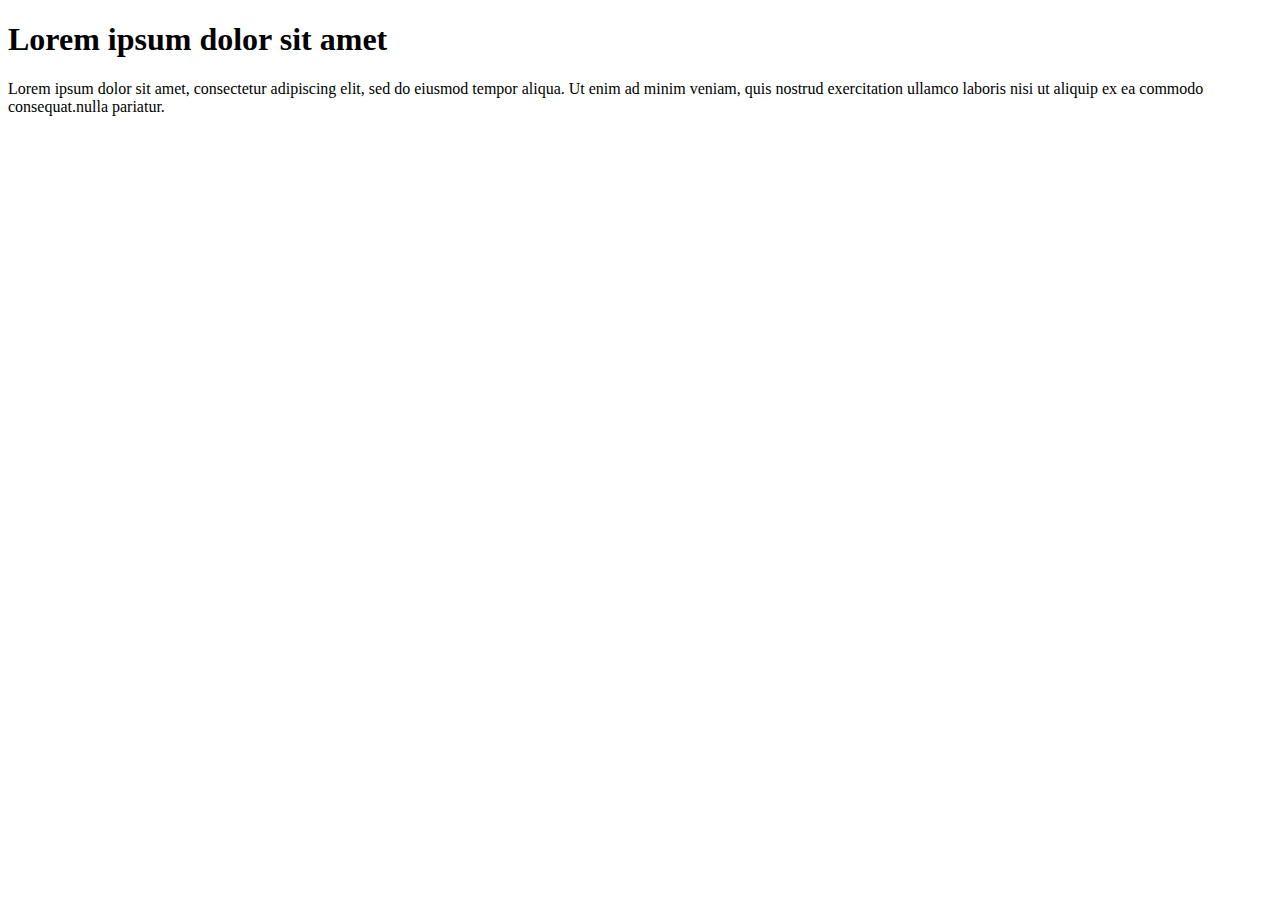
<file: index.html>
<!DOCTYPE html>
<html lang="en">

<head>
    <meta charset="UTF-8">
    <meta name="viewport" content="width=device-width, initial-scale=1.0">
    <title>Document</title>
</head>

<body>

    <div>

        <h1>Lorem ipsum dolor sit amet</h1>

        <p>Lorem ipsum dolor sit amet, consectetur adipiscing elit, sed do eiusmod tempor 
            aliqua. Ut enim ad minim veniam, quis nostrud exercitation ullamco laboris nisi ut aliquip ex ea commodo
            consequat.<span>nulla pariatur.</span> </p>

    </div>



</body>

</html>
</file>
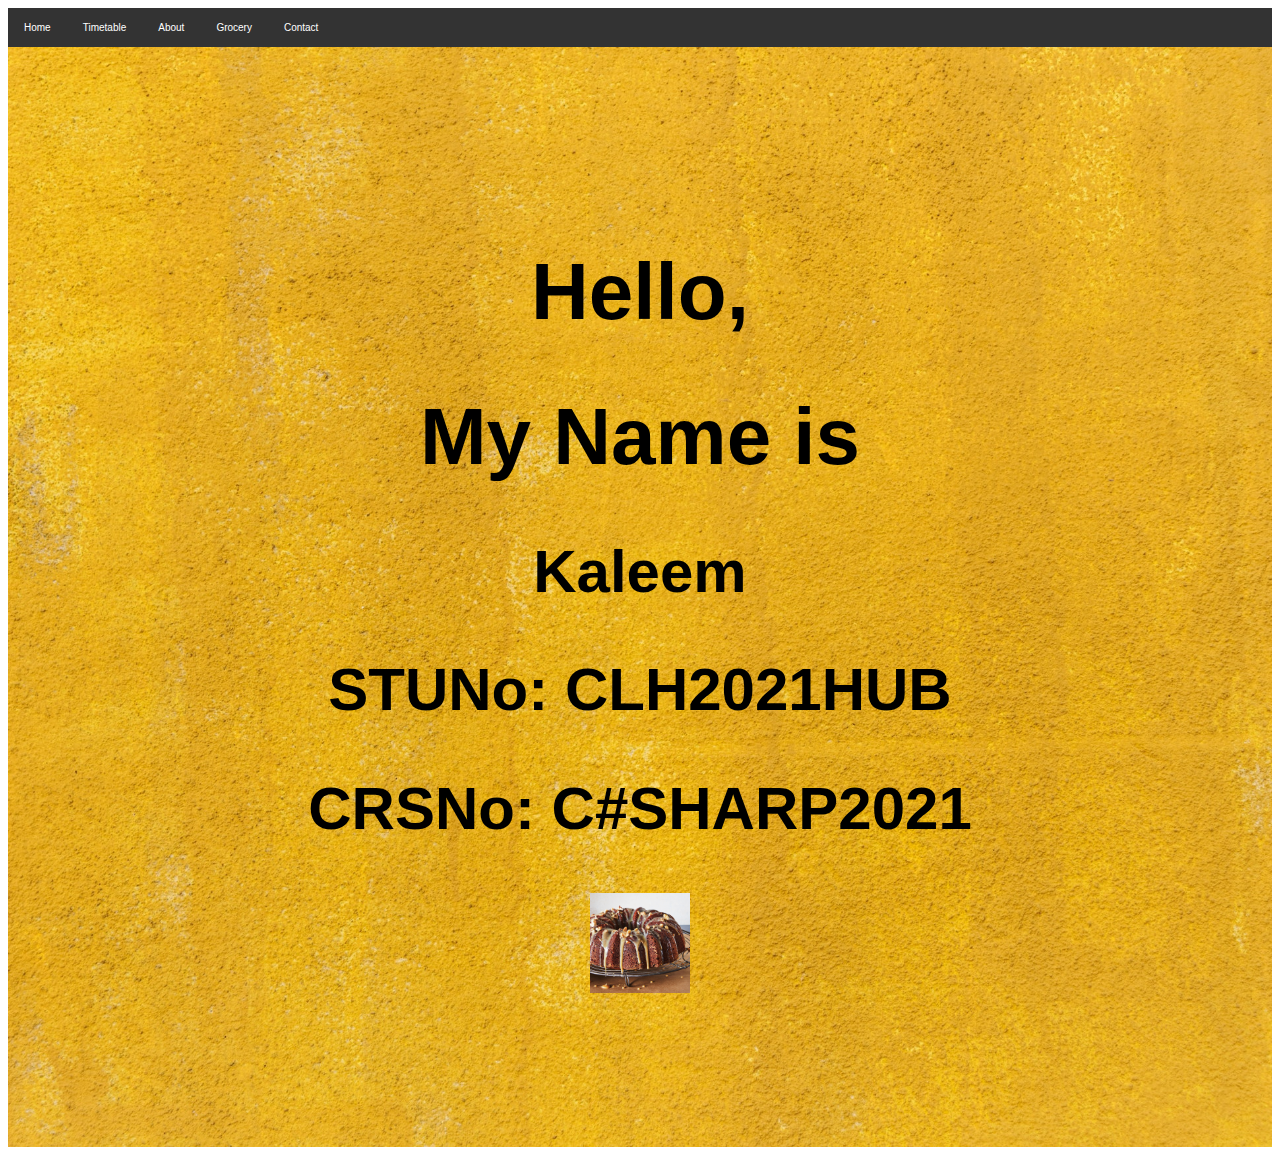
<file: assignment2/index.html>
<!DOCTYPE html>
<html lang="en">

<head>
    <meta charset="UTF-8">
    <meta name="viewport" content="width=device-width, initial-scale=1.0">
    <link rel="stylesheet" href="style.css">
    <title>Home</title>
</head>

<body>

    <ul>
        <li><a class="active" href="index.html">Home</a></li>
        <li><a href="timetable.html">Timetable</a></li>
        <li><a href="about.html">About</a></li>
        <li><a href="grocery.html">Grocery</a></li>
        <li><a href="contact.html">Contact</a></li>
    </ul>


    <!-- Hero Section -->
    <section id="hero">
        <div class="hero container">

            <div>
                <h1>Hello, </h1>
                <h1>My Name is </h1>
                <h2>Kaleem </h2>
                <h2>STUNo: CLH2021HUB </h2>
                <h2>CRSNo: C#SHARP2021 </h2>


                <script>
                    var d = new Date();
                    document.getElementById("demo").innerHTML = d;
                </script> <span></span></h2>

                <a href="mailto:kalimhabeeb@gmail.com" class="cta"><img
                        src="images/coffee-cream-bundt-cake_square.jpg"></a>


            </div>
        </div>
    </section>
    <!-- End Hero Section -->











</body>

</html>
</file>
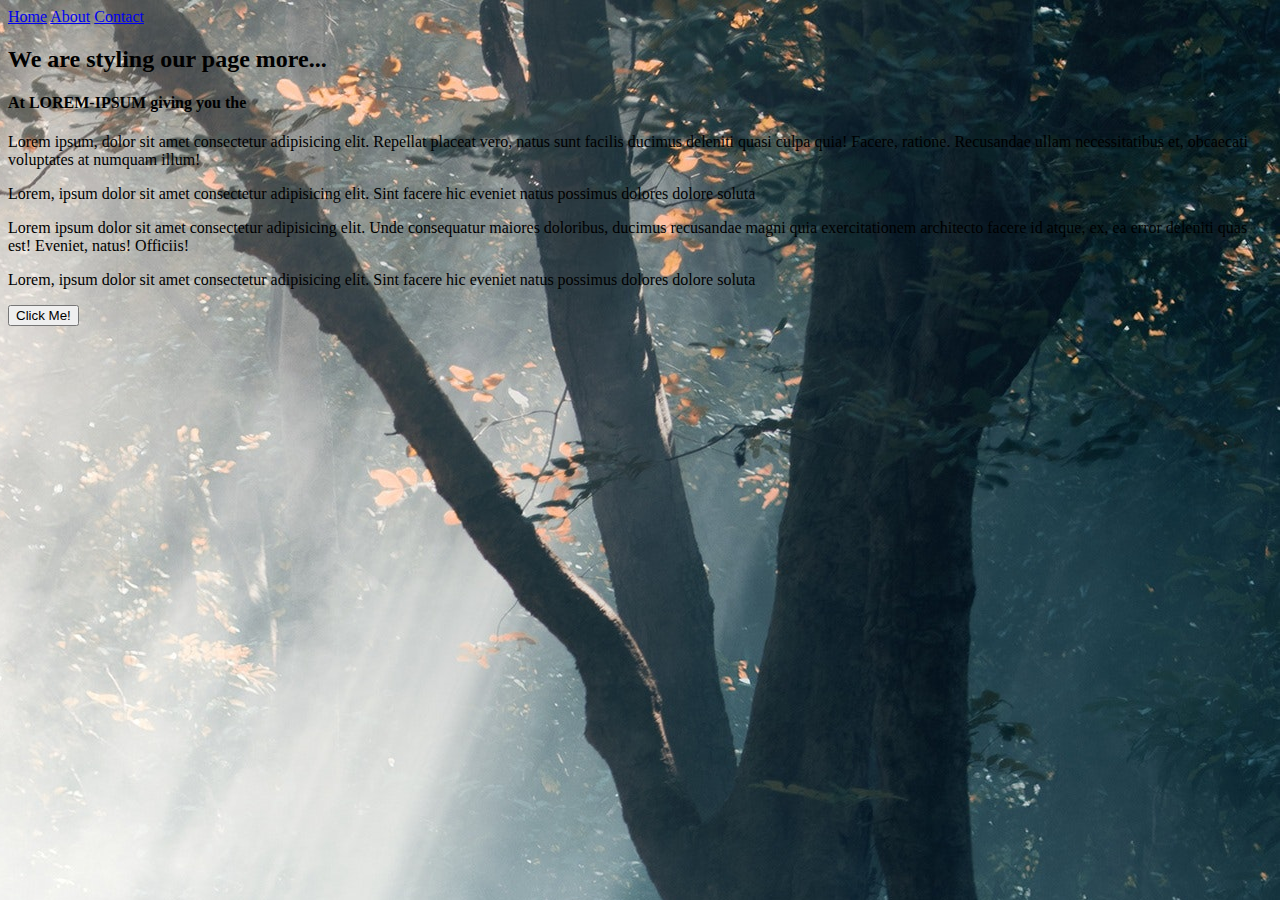
<file: Classwork2 /index.html>
<!DOCTYPE html>
<html lang="en">

<head>
    <meta charset="UTF-8">
    <meta name="viewport" content="width=device-width, initial-scale=1.0">
    <link rel="stylesheet" href="style.css">
    <title>Home</title>
</head>

<body id="changeme">

    <nav>
        <a href="index.html">Home</a>
        <a href="about.html">About</a>
        <a href="contact.html">Contact</a>


    </nav>

    <div>
        <h2>We are styling our page more...</h2>

        <h4>At LOREM-IPSUM giving you the </h4>

        <p>
            Lorem ipsum, dolor sit amet consectetur adipisicing elit. Repellat placeat vero, natus sunt facilis ducimus
            deleniti quasi culpa quia! Facere, ratione. Recusandae ullam necessitatibus et, obcaecati voluptates at
            numquam illum!
        </p>



        <p>
            Lorem, ipsum dolor sit amet consectetur adipisicing elit. Sint facere hic eveniet natus possimus dolores
            dolore
            soluta</p>


        <p>Lorem ipsum dolor sit amet consectetur adipisicing elit. Unde consequatur maiores doloribus, ducimus
            recusandae magni
            quia exercitationem architecto facere id atque, ex, ea error deleniti quas est! Eveniet, natus! Officiis!
        </p>




        <p>
            Lorem, ipsum dolor sit amet consectetur adipisicing elit. Sint facere hic eveniet natus possimus dolores
            dolore
            soluta</p>


    </div>
    <button onclick='changeBackground("background-image: url(images/coffee-cream-bundt-cake_square.jpg)")'>Click
        Me!</button>


    <script>

        function changeBackground(changer) {
            document.getElementById('changeme').style = changer;
        }
    </script>
</body>

</html>
</file>
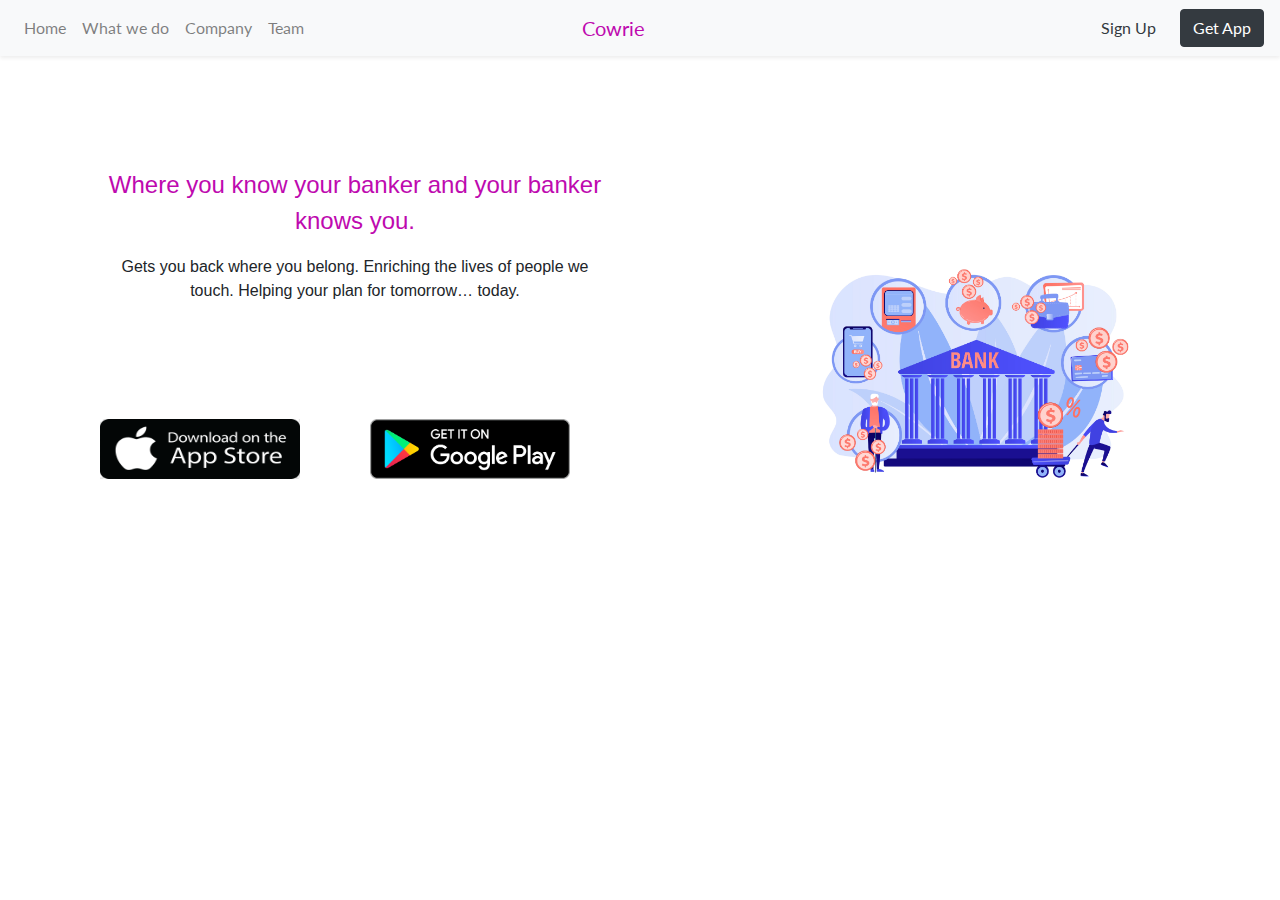
<file: FinInstitute/index.html>
<!DOCTYPE html>
<html lang="en">

<head>
    <meta charset="UTF-8">
    <meta http-equiv="X-UA-Compatible" content="IE=edge">
    <meta name="viewport" content="width=device-width, initial-scale=1.0">
    <title>Cowrie</title>
    <link rel="stylesheet" href="bootstrap-4.6.0-dist/css/bootstrap.css">
    <link rel="stylesheet" href="css/app.css">
</head>

<body>
    <nav class="navbar navbar-expand-lg navbar-light bg-light shadow-sm">


        <button class="navbar-toggler" type="button" data-toggle="collapse" data-target="#navbarSupportedContent"
            aria-controls="navbarSupportedContent" aria-expanded="false" aria-label="Toggle navigation">
            <span class="navbar-toggler-icon"></span>
        </button>

        <div class="collapse navbar-collapse" id="navbarSupportedContent">

            <ul class="navbar-nav mr-auto">

                <li class="nav-item">
                    <a class="nav-link" href="index.html">Home</a>
                </li>

                <li class="nav-item">
                    <a class="nav-link" href="wedo.html">What we do</a>
                </li>

                <li class="nav-item">
                    <a class="nav-link" href="company.html">Company</a>
                </li>

                <li class="nav-item">
                    <a class="nav-link" href="team.html">Team</a>
                </li>


                <a class="navbar-brand" style="margin-left: 270px;" href="index.html" src="images/walet.jpg">Cowrie</a>


                <!-- <li class="nav-item dropdown">
                    <a class="nav-link dropdown-toggle" href="#" id="navbarDropdown" role="button"
                        data-toggle="dropdown" aria-haspopup="true" aria-expanded="false">
                        Dropdown
                    </a>
                    <div class="dropdown-menu" aria-labelledby="navbarDropdown">
                        <a class="dropdown-item" href="#">Action</a>
                        <a class="dropdown-item" href="#">Another action</a>
                        <div class="dropdown-divider"></div>
                        <a class="dropdown-item" href="#">Something else here</a>
                    </div>
                </li> -->

            </ul>

            <div class="my-2 my-md-0 mr-md-3">
                <a class="p-2 text-dark" href="signUp.html">Sign Up</a>
            </div>

            <a class="btn btn-dark" href="GetApp.html">Get App</a>

        </div>
    </nav>

    <div class="container">
        <div class="row container">
            <div class="col-6 p-auto m-auto">
                <p class="home-text text-center">Where you know your banker and your banker knows you.</p>
                <p class="text-center ">Gets you back where you belong.
                    Enriching the lives of people we touch.
                    Helping your plan for tomorrow… today.</p>
                <div class="row">
                    <div class="col-6">
                        <a href="#"><img class="img-size" src="images/appstore.png"></a>
                    </div>
                    <div class="col-6">
                        <a href="#"><img class="img-size" src="images/play-store.png"></a>
                    </div>
                </div>
            </div>
            <div class="col-6 text-sm-right">
                <img class="home-img" src="images/bank.jpg">
            </div>


        </div>
    </div>




    <script src="jquery/jquery.slim.min.js"></script>
    <script src="bootstrap-4.6.0-dist/js/bootstrap.bundle.js"></script>
</body>

</html>
</file>
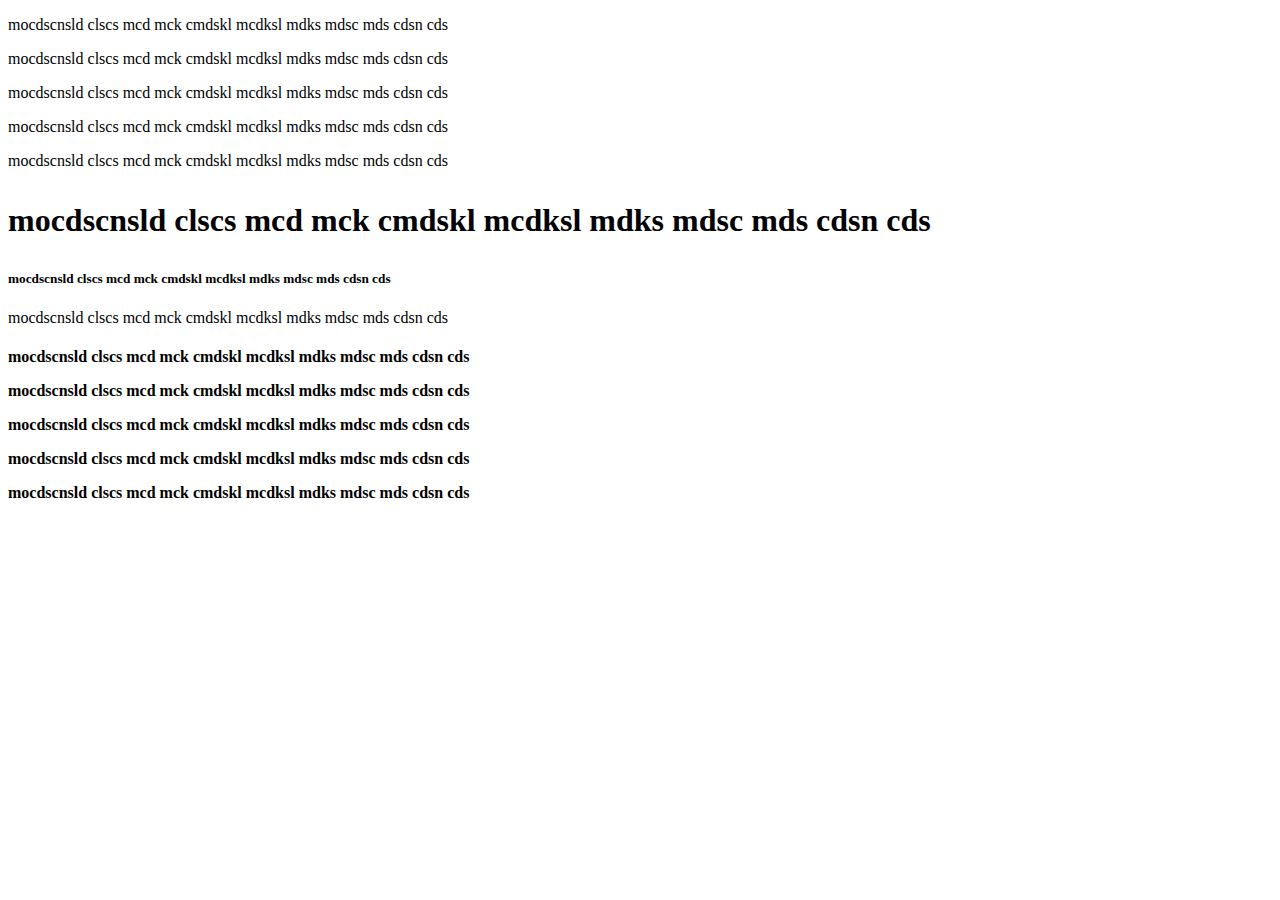
<file: about.html>
<!DOCTYPE html>
<html lang="en">

<head>
    <meta charset="UTF-8">
    <meta name="viewport" content="width=device-width, initial-scale=1.0">
    <title>Document</title>
</head>

<body>

    <p>mocdscnsld clscs mcd mck cmdskl mcdksl mdks mdsc mds cdsn cds</p>
    <p>mocdscnsld clscs mcd mck cmdskl mcdksl mdks mdsc mds cdsn cds</p>
    <p>mocdscnsld clscs mcd mck cmdskl mcdksl mdks mdsc mds cdsn cds</p>
    <p>mocdscnsld clscs mcd mck cmdskl mcdksl mdks mdsc mds cdsn cds</p>
    <p>mocdscnsld clscs mcd mck cmdskl mcdksl mdks mdsc mds cdsn cds</p>

    <h1>
        <p>mocdscnsld clscs mcd mck cmdskl mcdksl mdks mdsc mds cdsn cds</p>
       
        <h5><p>mocdscnsld clscs mcd mck cmdskl mcdksl mdks mdsc mds cdsn cds</p></h5>

        <p>mocdscnsld clscs mcd mck cmdskl mcdksl mdks mdsc mds cdsn cds</p>

    </h1>

    <h4>
        <p>mocdscnsld clscs mcd mck cmdskl mcdksl mdks mdsc mds cdsn cds</p>
        <p>mocdscnsld clscs mcd mck cmdskl mcdksl mdks mdsc mds cdsn cds</p>
        <p>mocdscnsld clscs mcd mck cmdskl mcdksl mdks mdsc mds cdsn cds</p>
        <p>mocdscnsld clscs mcd mck cmdskl mcdksl mdks mdsc mds cdsn cds</p>
        <p>mocdscnsld clscs mcd mck cmdskl mcdksl mdks mdsc mds cdsn cds</p>

    </h4>


</body>

</html>
</file>
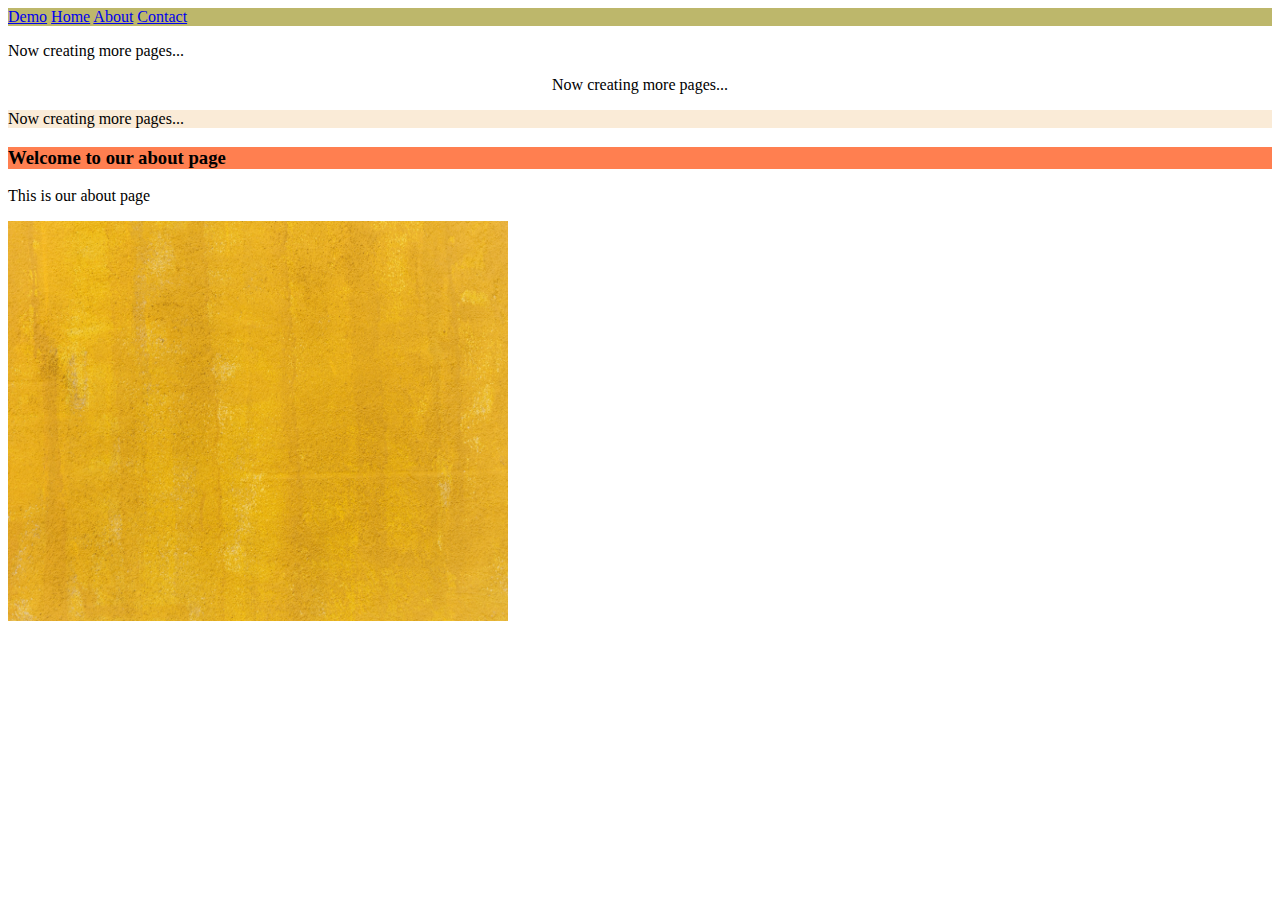
<file: about2.html>
<!DOCTYPE html>
<html lang="en">

<head>
    <meta charset="UTF-8">
    <meta name="viewport" content="width=device-width, initial-scale=1.0">
    <link rel="stylesheet" href="style.css">
    <title>About</title>
</head>

<body>
    <nav>
        <a href="demo2/demo/demo.html">Demo</a>
        <a href="index2.html">Home</a>
        <a href="about2.html">About</a>
        <a href="contact2.html">Contact</a>
    </nav>

    <p class="test-primary">
        Now creating more pages...
    </p>

    <p class="test-primary center">
        Now creating more pages...
    </p>

    <p style="background-color:antiquewhite">
        Now creating more pages...
    </p>

    <h3 style="background-color: coral;">

        Welcome to our about page
    </h3>

    <p>
        This is our about page
    </p>

    <img src="images/art-background-blank-1020317.jpg">


</body>

</html>
</file>
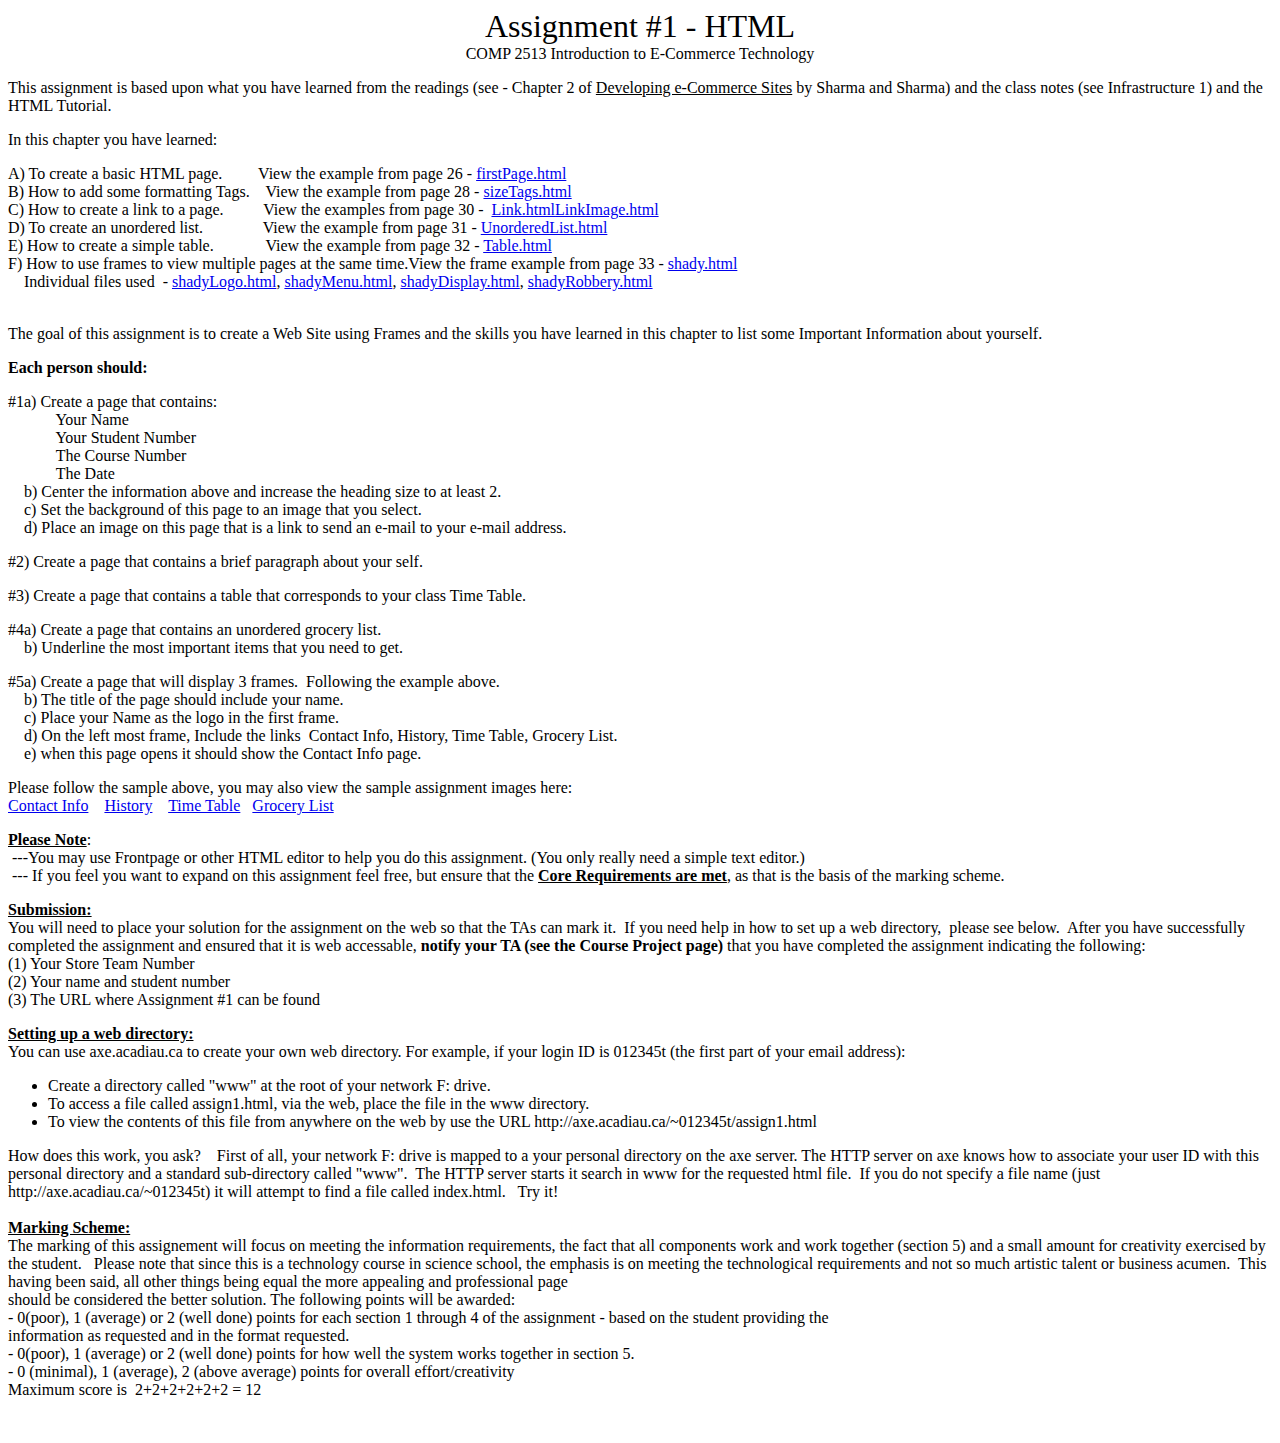
<file: Assignment1.html>
<!DOCTYPE html PUBLIC "-//w3c//dtd html 4.0 transitional//en">
<!-- saved from url=(0098)http://www.it.uom.gr/teaching/distrubutedSite/platoAcadiau_ca/Assignments/Assign1/assignment1.html -->
<html><head><meta http-equiv="Content-Type" content="text/html; charset=windows-1252">
   
   <meta name="Author" content="Jeffrey Coveyduc">
   <meta name="GENERATOR" content="Microsoft FrontPage 6.0">
   <title>Assignment1</title>
</head>
<body data-new-gr-c-s-check-loaded="14.991.0" data-gr-ext-installed="">

<center><font size="+3">Assignment #1 - HTML</font>
<br>COMP 2513 Introduction to E-Commerce Technology</center>

<p>This assignment is based upon what you have learned from the readings (see - Chapter 2 of
<u>Developing
e-Commerce Sites</u> by Sharma and Sharma) and the class notes (see 
Infrastructure 1) and the HTML Tutorial.</p><p>In this chapter you have learned:
</p><p>A) To create a basic HTML page.&nbsp;&nbsp;&nbsp;&nbsp;&nbsp;&nbsp;&nbsp;&nbsp;
View the example from page 26 - <a href="http://www.it.uom.gr/teaching/distrubutedSite/platoAcadiau_ca/Assignments/Assign1/firstPage.html">firstPage.html</a>
<br>B) How to add some formatting Tags.&nbsp;&nbsp;&nbsp; View the example
from page 28 - <a href="http://www.it.uom.gr/teaching/distrubutedSite/platoAcadiau_ca/Assignments/Assign1/sizeTags.html">sizeTags.html</a>
<br>C) How to create a link to a page.&nbsp;&nbsp;&nbsp;&nbsp;&nbsp;&nbsp;&nbsp;&nbsp;&nbsp;
View the examples from page 30 -&nbsp; <a href="http://www.it.uom.gr/teaching/distrubutedSite/platoAcadiau_ca/Assignments/Assign1/Link.html">Link.html</a><a href="http://www.it.uom.gr/teaching/distrubutedSite/platoAcadiau_ca/Assignments/Assign1/LinkImage.html">LinkImage.html</a>
<br>D) To create an unordered list.&nbsp;&nbsp;&nbsp;&nbsp;&nbsp;&nbsp;&nbsp;&nbsp;&nbsp;&nbsp;&nbsp;&nbsp;&nbsp;&nbsp;
View the example from page 31 - <a href="http://www.it.uom.gr/teaching/distrubutedSite/platoAcadiau_ca/Assignments/Assign1/UnorderedList.html">UnorderedList.html</a>
<br>E) How to create a simple table.&nbsp;&nbsp;&nbsp;&nbsp;&nbsp;&nbsp;&nbsp;&nbsp;&nbsp;&nbsp;&nbsp;&nbsp;
View the example from page 32 - <a href="http://www.it.uom.gr/teaching/distrubutedSite/platoAcadiau_ca/Assignments/Assign1/Table.html">Table.html</a>
<br>F) How to use frames to view multiple pages at the same time.View the
frame example from page 33 - <a href="http://www.it.uom.gr/teaching/distrubutedSite/platoAcadiau_ca/Assignments/Assign1/shady.html">shady.html</a>
<br>&nbsp;&nbsp;&nbsp; Individual files used&nbsp; - <a href="http://www.it.uom.gr/teaching/distrubutedSite/platoAcadiau_ca/Assignments/Assign1/shadyLogo.html">shadyLogo.html</a>,
<a href="http://www.it.uom.gr/teaching/distrubutedSite/platoAcadiau_ca/Assignments/Assign1/shadyMenu.html">shadyMenu.html</a>, <a href="http://www.it.uom.gr/teaching/distrubutedSite/platoAcadiau_ca/Assignments/Assign1/shadyDisplay.html">shadyDisplay.html</a>,
<a href="http://www.it.uom.gr/teaching/distrubutedSite/platoAcadiau_ca/Assignments/Assign1/shadyRobbery.html">shadyRobbery.html</a>
<br>&nbsp;
</p><p>The goal of this assignment is to create a Web Site using Frames and
the skills you have learned in this chapter to list some Important Information
about yourself.
</p><p><b>Each person should:</b>
</p><p>#1a) Create a page that contains:
<br>&nbsp;&nbsp;&nbsp;&nbsp;&nbsp;&nbsp;&nbsp;&nbsp;&nbsp;&nbsp;&nbsp;
Your Name
<br>&nbsp;&nbsp;&nbsp;&nbsp;&nbsp;&nbsp;&nbsp;&nbsp;&nbsp;&nbsp;&nbsp;
Your Student Number
<br>&nbsp;&nbsp;&nbsp;&nbsp;&nbsp;&nbsp;&nbsp;&nbsp;&nbsp;&nbsp;&nbsp;
The Course Number
<br>&nbsp;&nbsp;&nbsp;&nbsp;&nbsp;&nbsp;&nbsp;&nbsp;&nbsp;&nbsp;&nbsp;
The Date
<br>&nbsp;&nbsp;&nbsp; b) Center the information above and increase the
heading size to at least 2.
<br>&nbsp;&nbsp;&nbsp; c) Set the background of this page to an image that
you select.
<br>&nbsp;&nbsp;&nbsp; d) Place an image on this page that is a link to
send an e-mail to your e-mail address.
</p><p>#2) Create a page that contains a brief paragraph about your self.
</p><p>#3) Create a page that contains a table that corresponds to your class
Time Table.
</p><p>#4a) Create a page that contains an unordered grocery list.
<br>&nbsp;&nbsp;&nbsp; b) Underline the most important items that you need
to get.
</p><p>#5a) Create a page that will display 3 frames.&nbsp; Following the example
above.
<br>&nbsp;&nbsp;&nbsp; b) The title of the page should include your name.
<br>&nbsp;&nbsp;&nbsp; c) Place your Name as the logo in the first frame.
<br>&nbsp;&nbsp;&nbsp; d) On the left most frame, Include the links&nbsp;
Contact Info, History, Time Table, Grocery List.
<br>&nbsp;&nbsp;&nbsp; e) when this page opens it should show the Contact
Info page.
</p><p>Please follow the sample above, you may also view the sample assignment
images here:
<br><a href="http://www.it.uom.gr/teaching/distrubutedSite/platoAcadiau_ca/Assignments/Assign1/JohnDoe.jpg">Contact Info</a>&nbsp;&nbsp;&nbsp; <a href="http://www.it.uom.gr/teaching/distrubutedSite/platoAcadiau_ca/Assignments/Assign1/JohnDoeHistory.jpg">History</a>&nbsp;&nbsp;&nbsp;
<a href="http://www.it.uom.gr/teaching/distrubutedSite/platoAcadiau_ca/Assignments/Assign1/JohnDoeTimeTable.jpg">Time Table</a>&nbsp;&nbsp; <a href="http://www.it.uom.gr/teaching/distrubutedSite/platoAcadiau_ca/Assignments/Assign1/JohnDoeGroceryList.jpg">Grocery
List</a>
</p><p><b><u>Please Note</u></b>:
<br>&nbsp;---You may use Frontpage or other HTML editor to help
you do this assignment. (You only really need a simple text editor.)
<br>&nbsp;--- If you feel you want to expand on this assignment feel free,
but ensure that the <b><u>Core Requirements are met</u></b>, as that is
the basis of the marking scheme.
</p><p><b><u>Submission:</u></b>
<br>You will need to place your solution for the assignment on the web
so that the TAs can mark it.&nbsp; If you need help in how to set up a
web directory,&nbsp; please see below.&nbsp; After you have successfully
completed the assignment and ensured that it is web accessable, <b>notify
your TA (see the Course Project page)</b> that you have completed the assignment indicating
the following:
<br>(1) Your Store Team Number
<br>(2) Your name and student number
<br>(3) The URL where Assignment #1 can be found
</p><p><b><u>Setting up a web directory:</u></b>
<br>You can use axe.acadiau.ca to create your own web directory. For example,
if your login ID is 012345t (the first part of your email address):
</p><ul>
<li>
Create a directory called "www" at the root of your network F: drive.</li>

<li>
To access a file called assign1.html, via the web, place the file in the
www directory.</li>

<li>
To view the contents of this file from anywhere on the web by use the URL
http://axe.acadiau.ca/~012345t/assign1.html</li>
</ul>
How does this work, you ask?&nbsp;&nbsp;&nbsp; First of all, your network
F: drive is mapped to a your personal directory on the axe server. The
HTTP server on axe knows how to associate your user ID with this personal
directory and a standard sub-directory called "www".&nbsp; The HTTP server
starts it search in www for the requested html file.&nbsp; If you do not
specify a file name (just http://axe.acadiau.ca/~012345t) it will attempt
to find a file called index.html.&nbsp;&nbsp; Try it!
<p style="margin-top: 0; margin-bottom: 0">&nbsp;</p>
<p style="margin-top: 0; margin-bottom: 0"><b><u><font face="Times New Roman">
Marking Scheme:</font></u></b></p>
<p class="MsoNormal" style="margin-top: 0; margin-bottom: 0">
<span style="font-family: Times New Roman; color: black">The marking of this 
assignement will focus on meeting the information requirements, the fact that 
all components work and work together (section 5) and a small amount for 
creativity exercised by the student.&nbsp;&nbsp; Please note that since this is a 
technology course in science school, the emphasis is on meeting the 
technological requirements and not so much artistic talent or business acumen.&nbsp; 
This having been said, all other things being equal the more appealing and 
professional page </span></p>
<p class="MsoNormal" style="margin-top: 0; margin-bottom: 0">
<span style="font-family: Times New Roman; color: black">should be considered 
the better solution. The following points will be awarded: </span></p>
<p class="MsoNormal" style="margin-top: 0; margin-bottom: 0">
<span style="font-family: Times New Roman; color: black">- 0(poor), 1 (average) 
or 2 (well done) points for each section 1 through 4 of the assignment - based 
on the student providing the </span></p>
<p class="MsoNormal" style="margin-top: 0; margin-bottom: 0">
<span style="font-family: Times New Roman; color: black">information as 
requested and in the format requested.</span></p>
<p class="MsoNormal" style="margin-top: 0; margin-bottom: 0">
<span style="font-family: Times New Roman; color: black">- 0(poor), 1 (average) 
or 2 (well done) points for how well the system works together in section 5.</span></p>
<p class="MsoNormal" style="margin-top: 0; margin-bottom: 0">
<span style="font-family: Times New Roman; color: black">- 0 (minimal), 1 
(average), 2 (above average) points for overall effort/creativity&nbsp;</span></p>
<p class="MsoNormal" style="margin-top: 0; margin-bottom: 0">
<span style="font-family: Times New Roman; color: black">Maximum score is&nbsp; 
2+2+2+2+2+2 = 12</span></p>
<p style="margin-top: 0; margin-bottom: 0"><font face="Times New Roman">
<br>&nbsp;
</font></p>

</body></html>
</file>
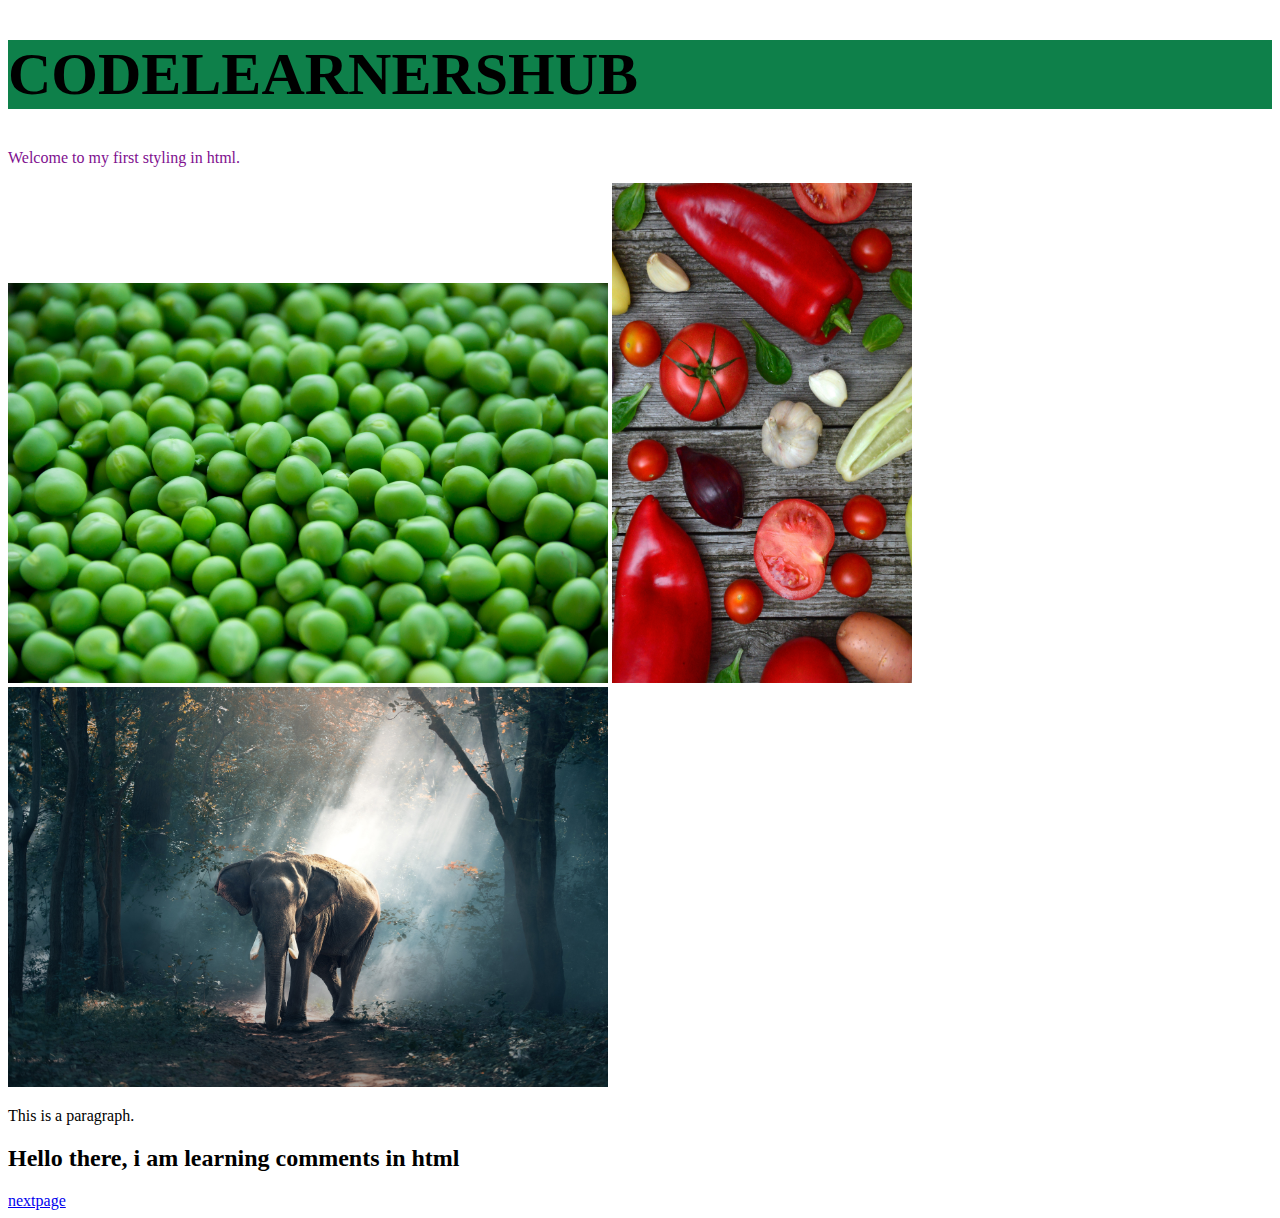
<file: comments.html>
<!DOCTYPE html>
<html lang="en">

<head>
    <meta charset="UTF-8">
    <meta name="viewport" content="width=device-width, initial-scale=1.0">
    <title>comments&images</title>
</head>

<body>
    <h1 style="background-color: rgb(14, 128, 74); font-size:60px">CODELEARNERSHUB</h1>
    <!-- This is a comment -->

    <p style="color: rgb(128, 16, 143)">Welcome to my first styling in html.</p>
    <img src="images/background-beans-close-up-255469.jpg" style="width:600px; height:400px;">

    <img src="images/assortment-background-bunch-1400172 (1).jpg" style="width:300px; height:500px;">

    <img src="images/pexels-pixabay-247431.jpg" style="width:600px; height:400px;">


    <p>This is a paragraph.</p>

    <h2>Hello there, i am learning comments in html</h2>

    <a href="nextpage.html">nextpage</a>

    <!-- Remember to add more information here -->

</body>

</html>
</file>
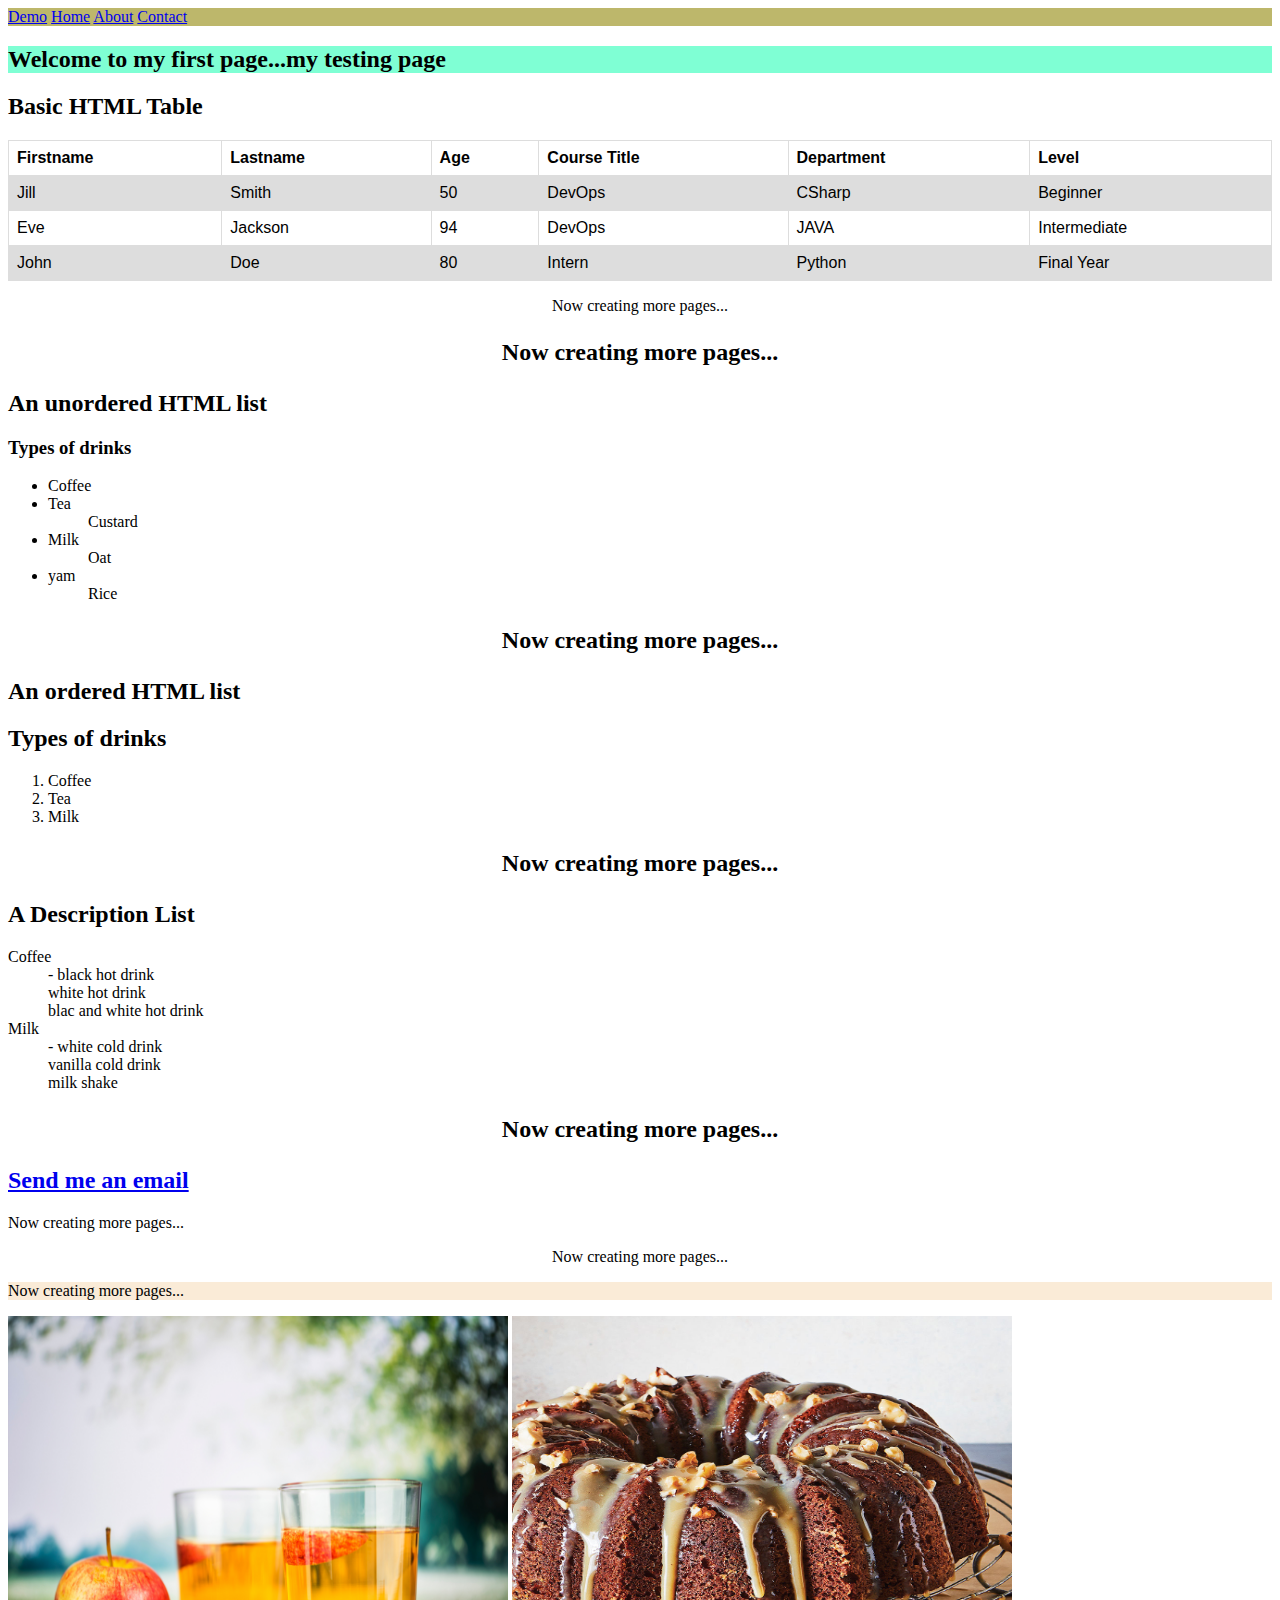
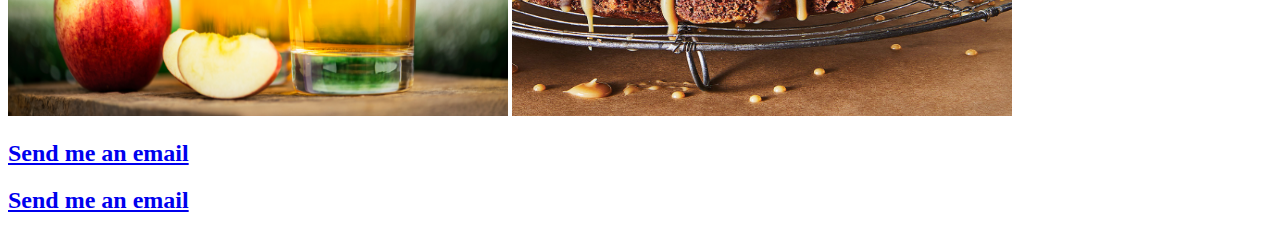
<file: index2.html>
<!DOCTYPE html>
<html lang="en">

<head>
    <meta charset="UTF-8">
    <meta name="viewport" content="width=device-width, initial-scale=1.0">
    <link rel="stylesheet" href="style.css">
    <title>Home</title>

</head>

<body>


    <nav class="menu">
        <a href="demo2/demo/demo.html">Demo</a>
        <a href="index2.html">Home</a>
        <a href="about2.html">About</a>
        <a href="contact2.html">Contact</a>
    </nav>


    <h2 style="background-color:aquamarine" font-size="70px">
        Welcome to my first page...my testing page
    </h2>


    <h2>Basic HTML Table</h2>

    <table style="text-align:center;">
        <tr>
            <th>Firstname</th>
            <th>Lastname</th>
            <th>Age</th>
            <th>Course Title</th>
            <th>Department</th>
            <th>Level</th>
        </tr>
        <tr>
            <td>Jill</td>
            <td>Smith</td>
            <td>50</td>
            <td>DevOps</td>
            <td>CSharp</td>
            <td>Beginner</td>
        </tr>
        <tr>
            <td>Eve</td>
            <td>Jackson</td>
            <td>94</td>
            <td>DevOps</td>
            <td>JAVA</td>
            <td>Intermediate</td>
        </tr>
        <tr>
            <td>John</td>
            <td>Doe</td>
            <td>80</td>
            <td>Intern</td>
            <td>Python</td>
            <td>Final Year</td>
        </tr>
    </table>

    <p class="test-primary center">
        Now creating more pages...
    </p>

    <h2>
        <p class="test-primary center">
            Now creating more pages...
        </p>
    </h2>

    <h2>An unordered HTML list</h2>
    <h3>Types of drinks</h3>

    <ul>
        <li>Coffee</li>
        <li>Tea</li>
        <ol>Custard</ol>
        <li>Milk</li>
        <ol>Oat</ol>
        <li>yam</li>
        <ul>Rice</ul>
    </ul>

    <h2>
        <p class="test-primary center">
            Now creating more pages...
        </p>
    </h2>

    <h2>An ordered HTML list</h2>
    <h2>Types of drinks</h2>

    <ol>
        <li>Coffee</li>
        <li>Tea</li>
        <li>Milk</li>
    </ol>

    <h2>
        <p class="test-primary center">
            Now creating more pages...
        </p>
    </h2>


    <h2>A Description List</h2>

    <dl>
        <dt>Coffee</dt>
        <dd>- black hot drink</dd>
        <dd>white hot drink</dd>
        <dd>blac and white hot drink</dd>
        <dt>Milk</dt>
        <dd>- white cold drink</dd>
        <dd>vanilla cold drink</dd>
        <dd>milk shake</dd>
    </dl>


    <h2>
        <p class="test-primary center">
            Now creating more pages...
        </p>
    </h2>

    <h2>
        <a href="mailto:kalimhabeeb@gmail.com">Send me an email</a>
    </h2>


    <p class="test-primary">
        Now creating more pages...
    </p>

    <p class="test-primary center">
        Now creating more pages...
    </p>

    <p style="background-color:antiquewhite">
        Now creating more pages...
    </p>


    <!-- this picture below will link and take you to the contact page when clicked -->

    <a href="contact2.html"><img src="images/apple-juice-apples-beverage-1902322.jpg"></a>


    <a
        href="mailto:kalimhabeeb@gmail.com"><img
            src="images/coffee-cream-bundt-cake_square.jpg">

    </a>


<h2>
    <a href="mailto:kalimhabeeb@gmail.com">Send me an email</a>
</h2>



<h2>
    <a href="mailto:kalimhabeeb@gmail.com">Send me an email</a>
</h2>



</body>

</html>
</file>
<file: assignment2/style.css>
/*page cover */
html{
    font-size: 10px;
    font-family: Arial, Helvetica, sans-serif;
}

.container{
    min-height: 100vh;
    width: 100%;
    display: flex;
    align-items: center;
    justify-content: center;
    text-align: center;
}
 img{
    height: 100px;
    width: 100px;
    object-fit: cover;
}



/* Hero section*/
#hero {
    background-image: url(../images/art-background-blank-1020317.jpg);
    background-size: cover;
    background-position: top center;
    

    flex-direction: column;
    text-align: center;
    max-width: 1500px;
    margin: 0 auto;
    padding: 100px 0;

    font-size: 4rem;
    font-weight: 300;
    
}


/*menu*/
ul {
    list-style-type: none;
    margin: 0;
    padding: 0;
    overflow: hidden;
    background-color: #333;
}

li {
    float: left;
}

li a {
    display: block;
    color: white;
    text-align: center;
    padding: 14px 16px;
    text-decoration: none;
}

li a:hover {
    background-color: #111;
}


/*time table*/
#timetable {
    font-family: "Trebuchet MS", Arial, Helvetica, sans-serif;
    border-collapse: collapse;
    width: 100%;
}

#timetable td, #timetable th {
    border: 1px solid #ddd;
    padding: 8px;
}

#timetable tr:nth-child(even){background-color: #f2f2f2;}

#timetable tr:hover {background-color: #ddd;}

#timetable th {
    padding-top: 12px;
    padding-bottom: 12px;
    text-align: left;
    background-color: #4CAF50;
    color: white;
}

/*about*/
p{
font-size: x-large;


}
</file>
<file: Classwork2 /style.css>
body {
  background-color: #ffffff;
  background-image: url("../images/pexels-pixabay-247431.jpg");
  background-repeat: no-repeat;
  background-position: right top;
}
</file>
<file: FinInstitute/css/app.css>
@import url('https://fonts.googleapis.com/css2?family=Lato:wght@100;300;400;700;900&display=swap');

html{
    font-family: 'Lato', sans-serif;
}

.navbar-light{
    color: #008080;

}
.navbar-light .navbar-brand{
    color: #be0aaf;
    
}

/*.navbar-light .navbar*/

.bg-light{
    background-color: #fff;
}

a {
    font-size: 1rem;
    font-family: 'Lato', sans-serif;
}

.home-text{
    color: #be0aaf;
    font-size: x-large;
    margin-top: 100px;
}

.img-size{
    width: 200px;
    height: 60px;
    margin-top: 100px;
}

.home-img{
    width: 350px;
    height: auto;
    margin-top: 200px;
}
</file>
<file: style.css>
nav {
            background-color: darkkhaki;
            color: teal;
}

img {
            height: 400px;
            width: 500px;
}

#winImg {
            height: 300px;
            width: 250px
}
 
.text-primary {
    color:fuchsia;
    
}

.center {
    text-align: center;

}

table {
  font-family: arial, sans-serif;
  border-collapse: collapse;
  width: 100%;
}

td, th {
  border: 1px solid #dddddd;
  text-align: left;
  padding: 8px;
}

tr:nth-child(even) {
  background-color: #dddddd;
}
</file>
